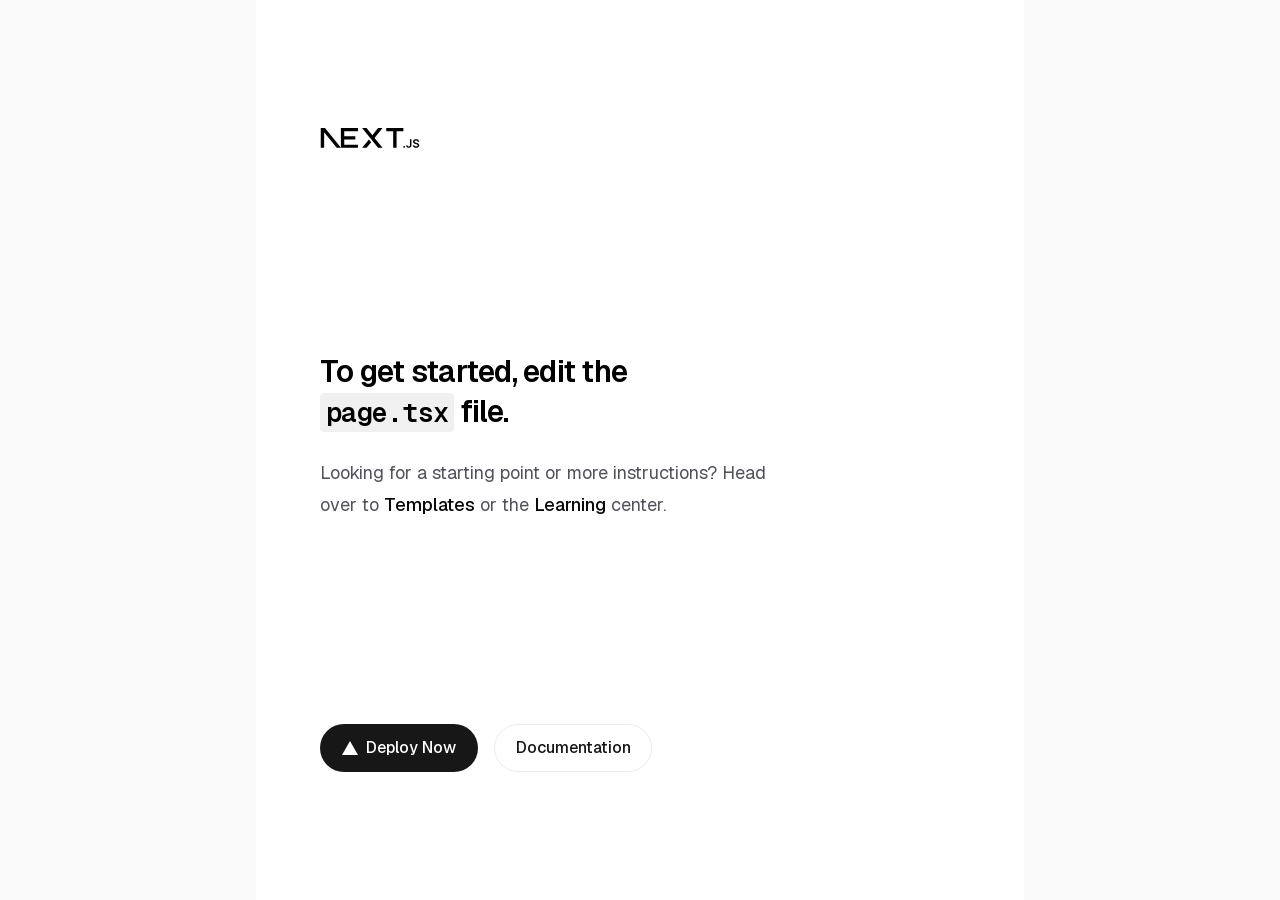
<file: index.html>
<!DOCTYPE html><html lang="en" class="geist_a71539c9-module__T19VSG__variable geist_mono_8d43a2aa-module__8Li5zG__variable h-full antialiased"><head><meta charSet="utf-8"/><meta name="viewport" content="width=device-width, initial-scale=1"/><link rel="preload" href="/_next/static/media/797e433ab948586e-s.p.0r6juujl39pe6.woff2" as="font" crossorigin="" type="font/woff2"/><link rel="preload" href="/_next/static/media/caa3a2e1cccd8315-s.p.0wgildi0cnwt9.woff2" as="font" crossorigin="" type="font/woff2"/><link rel="preload" as="image" href="/next.svg"/><link rel="stylesheet" href="/_next/static/chunks/29jzjx_omvru_.css" data-precedence="next"/><link rel="preload" as="script" fetchPriority="low" href="/_next/static/chunks/08zjdqzk41yqy.js"/><script src="/_next/static/chunks/3_ushc6hs6dyz.js" async=""></script><script src="/_next/static/chunks/04-wdg2-76qmx.js" async=""></script><script src="/_next/static/chunks/turbopack-0sdlwn_235yws.js" async=""></script><script src="/_next/static/chunks/1jos51lzvbvlz.js" async="" crossorigin=""></script><script src="/_next/static/chunks/2vnu0nbhou7-i.js" async="" crossorigin=""></script><title>Create Next App</title><meta name="description" content="Generated by create next app"/><link rel="icon" href="/favicon.ico?favicon.2vob68tjqpejf.ico" sizes="256x256" type="image/x-icon"/><meta name="next-size-adjust" content=""/><script src="/_next/static/chunks/0cz1d0mv5g_q7.js" noModule=""></script></head><body class="min-h-full flex flex-col"><div hidden=""><!--$--><!--/$--></div><div class="flex flex-col flex-1 items-center justify-center bg-zinc-50 font-sans dark:bg-black"><main class="flex flex-1 w-full max-w-3xl flex-col items-center justify-between py-32 px-16 bg-white dark:bg-black sm:items-start"><img alt="Next.js logo" width="100" height="20" decoding="async" data-nimg="1" class="dark:invert h-5 w-[100px]" style="color:transparent" src="/next.svg"/><div class="flex flex-col items-center gap-6 text-center sm:items-start sm:text-left"><h1 class="max-w-xs text-3xl font-semibold leading-10 tracking-tight text-black dark:text-zinc-50">To get started, edit the<!-- --> <code class="rounded bg-black/[.06] px-1.5 py-0.5 font-mono text-[0.9em] dark:bg-white/[.08]">page.tsx</code> <!-- -->file.</h1><p class="max-w-md text-lg leading-8 text-zinc-600 dark:text-zinc-400">Looking for a starting point or more instructions? Head over to<!-- --> <a href="https://vercel.com/templates?framework=next.js&amp;utm_source=create-next-app&amp;utm_medium=appdir-template-tw&amp;utm_campaign=create-next-app" class="font-medium text-zinc-950 dark:text-zinc-50">Templates</a> <!-- -->or the<!-- --> <a href="https://nextjs.org/learn?utm_source=create-next-app&amp;utm_medium=appdir-template-tw&amp;utm_campaign=create-next-app" class="font-medium text-zinc-950 dark:text-zinc-50">Learning</a> <!-- -->center.</p></div><div class="flex flex-col gap-4 text-base font-medium sm:flex-row"><a class="flex h-12 w-full items-center justify-center gap-2 rounded-full bg-foreground px-5 text-background transition-colors hover:bg-[#383838] dark:hover:bg-[#ccc] md:w-[158px]" href="https://vercel.com/new?utm_source=create-next-app&amp;utm_medium=appdir-template-tw&amp;utm_campaign=create-next-app" target="_blank" rel="noopener noreferrer"><img alt="Vercel logomark" loading="lazy" width="16" height="14" decoding="async" data-nimg="1" class="dark:invert h-[14px] w-4" style="color:transparent" src="/vercel.svg"/>Deploy Now</a><a class="flex h-12 w-full items-center justify-center rounded-full border border-solid border-black/[.08] px-5 transition-colors hover:border-transparent hover:bg-black/[.04] dark:border-white/[.145] dark:hover:bg-[#1a1a1a] md:w-[158px]" href="https://nextjs.org/docs?utm_source=create-next-app&amp;utm_medium=appdir-template-tw&amp;utm_campaign=create-next-app" target="_blank" rel="noopener noreferrer">Documentation</a></div></main></div><!--$--><!--/$--><script src="/_next/static/chunks/08zjdqzk41yqy.js" id="_R_" async=""></script><script>(self.__next_f=self.__next_f||[]).push([0])</script><script>self.__next_f.push([1,"1:\"$Sreact.fragment\"\n2:I[86968,[\"/_next/static/chunks/1jos51lzvbvlz.js\"],\"default\"]\n3:I[73465,[\"/_next/static/chunks/1jos51lzvbvlz.js\"],\"default\"]\n4:I[88022,[\"/_next/static/chunks/1jos51lzvbvlz.js\",\"/_next/static/chunks/2vnu0nbhou7-i.js\"],\"Image\"]\n8:I[87105,[\"/_next/static/chunks/1jos51lzvbvlz.js\"],\"default\",1]\n:HL[\"/_next/static/chunks/29jzjx_omvru_.css\",\"style\"]\n:HL[\"/_next/static/media/797e433ab948586e-s.p.0r6juujl39pe6.woff2\",\"font\",{\"crossOrigin\":\"\",\"type\":\"font/woff2\"}]\n:HL[\"/_next/static/media/caa3a2e1cccd8315-s.p.0wgildi0cnwt9.woff2\",\"font\",{\"crossOrigin\":\"\",\"type\":\"font/woff2\"}]\n0:{\"P\":null,\"c\":[\"\",\"\"],\"q\":\"\",\"i\":false,\"f\":[[[\"\",{\"children\":[\"__PAGE__\",{},\"$undefined\",\"$undefined\",4608]},\"$undefined\",\"$undefined\",4624],[[\"$\",\"$1\",\"c\",{\"children\":[[[\"$\",\"link\",\"0\",{\"rel\":\"stylesheet\",\"href\":\"/_next/static/chunks/29jzjx_omvru_.css\",\"precedence\":\"next\",\"crossOrigin\":\"$undefined\",\"nonce\":\"$undefined\"}],[\"$\",\"script\",\"script-0\",{\"src\":\"/_next/static/chunks/1jos51lzvbvlz.js\",\"async\":true,\"nonce\":\"$undefined\"}]],[\"$\",\"html\",null,{\"lang\":\"en\",\"className\":\"geist_a71539c9-module__T19VSG__variable geist_mono_8d43a2aa-module__8Li5zG__variable h-full antialiased\",\"children\":[\"$\",\"body\",null,{\"className\":\"min-h-full flex flex-col\",\"children\":[\"$\",\"$L2\",null,{\"parallelRouterKey\":\"children\",\"error\":\"$undefined\",\"errorStyles\":\"$undefined\",\"errorScripts\":\"$undefined\",\"template\":[\"$\",\"$L3\",null,{}],\"templateStyles\":\"$undefined\",\"templateScripts\":\"$undefined\",\"notFound\":[[[\"$\",\"title\",null,{\"children\":\"404: This page could not be found.\"}],[\"$\",\"div\",null,{\"style\":{\"fontFamily\":\"system-ui,\\\"Segoe UI\\\",Roboto,Helvetica,Arial,sans-serif,\\\"Apple Color Emoji\\\",\\\"Segoe UI Emoji\\\"\",\"height\":\"100vh\",\"textAlign\":\"center\",\"display\":\"flex\",\"flexDirection\":\"column\",\"alignItems\":\"center\",\"justifyContent\":\"center\"},\"children\":[\"$\",\"div\",null,{\"children\":[[\"$\",\"style\",null,{\"dangerouslySetInnerHTML\":{\"__html\":\"body{color:#000;background:#fff;margin:0}.next-error-h1{border-right:1px solid rgba(0,0,0,.3)}@media (prefers-color-scheme:dark){body{color:#fff;background:#000}.next-error-h1{border-right:1px solid rgba(255,255,255,.3)}}\"}}],[\"$\",\"h1\",null,{\"className\":\"next-error-h1\",\"style\":{\"display\":\"inline-block\",\"margin\":\"0 20px 0 0\",\"padding\":\"0 23px 0 0\",\"fontSize\":24,\"fontWeight\":500,\"verticalAlign\":\"top\",\"lineHeight\":\"49px\"},\"children\":404}],[\"$\",\"div\",null,{\"style\":{\"display\":\"inline-block\"},\"children\":[\"$\",\"h2\",null,{\"style\":{\"fontSize\":14,\"fontWeight\":400,\"lineHeight\":\"49px\",\"margin\":0},\"children\":\"This page could not be found.\"}]}]]}]}]],[]],\"forbidden\":\"$undefined\",\"unauthorized\":\"$undefined\"}]}]}]]}],{\"children\":[[\"$\",\"$1\",\"c\",{\"children\":[[\"$\",\"div\",null,{\"className\":\"flex flex-col flex-1 items-center justify-center bg-zinc-50 font-sans dark:bg-black\",\"children\":[\"$\",\"main\",null,{\"className\":\"flex flex-1 w-full max-w-3xl flex-col items-center justify-between py-32 px-16 bg-white dark:bg-black sm:items-start\",\"children\":[[\"$\",\"$L4\",null,{\"className\":\"dark:invert h-5 w-[100px]\",\"src\":\"/next.svg\",\"alt\":\"Next.js logo\",\"width\":100,\"height\":20,\"priority\":true}],[\"$\",\"div\",null,{\"className\":\"flex flex-col items-center gap-6 text-center sm:items-start sm:text-left\",\"children\":[[\"$\",\"h1\",null,{\"className\":\"max-w-xs text-3xl font-semibold leading-10 tracking-tight text-black dark:text-zinc-50\",\"children\":[\"To get started, edit the\",\" \",[\"$\",\"code\",null,{\"className\":\"rounded bg-black/[.06] px-1.5 py-0.5 font-mono text-[0.9em] dark:bg-white/[.08]\",\"children\":\"page.tsx\"}],\" \",\"file.\"]}],[\"$\",\"p\",null,{\"className\":\"max-w-md text-lg leading-8 text-zinc-600 dark:text-zinc-400\",\"children\":[\"Looking for a starting point or more instructions? Head over to\",\" \",[\"$\",\"a\",null,{\"href\":\"https://vercel.com/templates?framework=next.js\u0026utm_source=create-next-app\u0026utm_medium=appdir-template-tw\u0026utm_campaign=create-next-app\",\"className\":\"font-medium text-zinc-950 dark:text-zinc-50\",\"children\":\"Templates\"}],\" \",\"or the\",\" \",[\"$\",\"a\",null,{\"href\":\"https://nextjs.org/learn?utm_source=create-next-app\u0026utm_medium=appdir-template-tw\u0026utm_campaign=create-next-app\",\"className\":\"font-medium text-zinc-950 dark:text-zinc-50\",\"children\":\"Learning\"}],\" \",\"center.\"]}]]}],[\"$\",\"div\",null,{\"className\":\"flex flex-col gap-4 text-base font-medium sm:flex-row\",\"children\":[[\"$\",\"a\",null,{\"className\":\"flex h-12 w-full items-center justify-center gap-2 rounded-full bg-foreground px-5 text-background transition-colors hover:bg-[#383838] dark:hover:bg-[#ccc] md:w-[158px]\",\"href\":\"https://vercel.com/new?utm_source=create-next-app\u0026utm_medium=appdir-template-tw\u0026utm_campaign=create-next-app\",\"target\":\"_blank\",\"rel\":\"noopener noreferrer\",\"children\":[[\"$\",\"$L4\",null,{\"className\":\"dark:invert h-[14px] w-4\",\"src\":\"/vercel.svg\",\"alt\":\"Vercel logomark\",\"width\":16,\"height\":14}],\"Deploy Now\"]}],[\"$\",\"a\",null,{\"className\":\"flex h-12 w-full items-center justify-center rounded-full border border-solid border-black/[.08] px-5 transition-colors hover:border-transparent hover:bg-black/[.04] dark:border-white/[.145] dark:hover:bg-[#1a1a1a] md:w-[158px]\",\"href\":\"https://nextjs.org/docs?utm_source=create-next-app\u0026utm_medium=appdir-template-tw\u0026utm_campaign=create-next-app\",\"target\":\"_blank\",\"rel\":\"noopener noreferrer\",\"children\":\"Documentation\"}]]}]]}]}],[\"$L5\"],\"$L6\"]}],{},null,false,null]},null,false,null],\"$L7\",false]],\"m\":\"$undefined\",\"G\":[\"$8\",[\"$L9\"]],\"S\":true,\"h\":null,\"r\":\"$undefined\",\"s\":\"$undefined\",\"a\":\"$undefined\",\"l\":\"$undefined\",\"p\":\"$undefined\",\"d\":\"$undefined\",\"b\":\"Uks5qkcDutB-pNME5x-FC\"}\na:I[42064,[\"/_next/static/chunks/1jos51lzvbvlz.js\"],\"OutletBoundary\"]\nb:\"$Sreact.suspense\"\nd:I[42064,[\"/_next/static/chunks/1jos51lzvbvlz.js\"],\"ViewportBoundary\"]\nf:I[42064,[\"/_next/static/chunks/1jos51lzvbvlz.js\"],\"MetadataBoundary\"]\n5:[\"$\",\"script\",\"script-0\",{\"src\":\"/_next/static/chunks/2vnu0nbhou7-i.js\",\"async\":true,\"nonce\":\"$undefined\"}]\n6:[\"$\",\"$La\",null,{\"children\":[\"$\",\"$b\",null,{\"name\":\"Next.MetadataOutlet\",\"children\":\"$@c\"}]}]\n7:[\"$\",\"$1\",\"h\",{\"children\":[null,[\"$\",\"$Ld\",null,{\"children\":\"$Le\"}],[\"$\",\"div\",null,{\"hidden\":true,\"children\":[\"$\",\"$Lf\",null,{\"children\":[\"$\",\"$b\",null,{\"name\":\"Next.Metadata\",\"children\":\"$L10\"}]}]}],[\"$\",\"meta\",null,{\"name\":\"next-size-adjust\",\"content\":\"\"}]]}]\n9:[\"$\",\"link\",\"0\",{\"rel\":\"stylesheet\",\"href\":\"/_next/static/chunks/29jzjx_omvru_.css\",\"precedence\":\"next\",\"crossOrigin\":\"$undefined\",\"nonce\":\"$undefined\"}]\ne:[[\"$\",\"meta\",\"0\",{\"charSet\":\"utf-8\"}],[\"$\",\"meta\",\"1\",{\"name\":\"viewport\",\"content\":\"width=device-width, initial-scale=1\"}]]\n11:I[58179,[\"/_next/static/chunks/1jos51lzvbvlz.js\"],\"IconMark\"]\nc:null\n10:[[\"$\",\"title\",\"0\",{\"children\":\"Create Next App\"}],[\"$\",\"meta\",\"1\",{\"name\":\"description\",\"content\":\"Generated by create next app\"}],[\"$\",\"link\",\"2\",{\"rel\":\"icon\",\"href\":\"/favicon.ico?favicon.2vob68tjqpejf.ico\",\"sizes\":\"256x256\",\"type\":\"image/x-icon\"}],[\"$\",\"$L11\",\"3\",{}]]\n"])</script></body></html>
</file>
<file: _next/static/chunks/29jzjx_omvru_.css>
@font-face{font-family:Geist;font-style:normal;font-weight:100 900;font-display:swap;src:url(../media/fef07dbb0973bf53-s.3p2_lha1f2xer.woff2)format("woff2");unicode-range:U+460-52F,U+1C80-1C8A,U+20B4,U+2DE0-2DFF,U+A640-A69F,U+FE2E-FE2F}@font-face{font-family:Geist;font-style:normal;font-weight:100 900;font-display:swap;src:url(../media/8a480f0b521d4e75-s.1qq4vpdcun5oj.woff2)format("woff2");unicode-range:U+301,U+400-45F,U+490-491,U+4B0-4B1,U+2116}@font-face{font-family:Geist;font-style:normal;font-weight:100 900;font-display:swap;src:url(../media/53b9e256198e5412-s.390ncx5urfkfu.woff2)format("woff2");unicode-range:U+102-103,U+110-111,U+128-129,U+168-169,U+1A0-1A1,U+1AF-1B0,U+300-301,U+303-304,U+308-309,U+323,U+329,U+1EA0-1EF9,U+20AB}@font-face{font-family:Geist;font-style:normal;font-weight:100 900;font-display:swap;src:url(../media/7178b3e590c64307-s.21jp631_3pja2.woff2)format("woff2");unicode-range:U+100-2BA,U+2BD-2C5,U+2C7-2CC,U+2CE-2D7,U+2DD-2FF,U+304,U+308,U+329,U+1D00-1DBF,U+1E00-1E9F,U+1EF2-1EFF,U+2020,U+20A0-20AB,U+20AD-20C0,U+2113,U+2C60-2C7F,U+A720-A7FF}@font-face{font-family:Geist;font-style:normal;font-weight:100 900;font-display:swap;src:url(../media/caa3a2e1cccd8315-s.p.0wgildi0cnwt9.woff2)format("woff2");unicode-range:U+??,U+131,U+152-153,U+2BB-2BC,U+2C6,U+2DA,U+2DC,U+304,U+308,U+329,U+2000-206F,U+20AC,U+2122,U+2191,U+2193,U+2212,U+2215,U+FEFF,U+FFFD}@font-face{font-family:Geist Fallback;src:local(Arial);ascent-override:95.94%;descent-override:28.16%;line-gap-override:0.0%;size-adjust:104.76%}.geist_a71539c9-module__T19VSG__className{font-family:Geist,Geist Fallback;font-style:normal}.geist_a71539c9-module__T19VSG__variable{--font-geist-sans:"Geist", "Geist Fallback"}
@font-face{font-family:Geist Mono;font-style:normal;font-weight:100 900;font-display:swap;src:url(../media/5ce348bf30bf5439-s.31988l_ccedte.woff2)format("woff2");unicode-range:U+460-52F,U+1C80-1C8A,U+20B4,U+2DE0-2DFF,U+A640-A69F,U+FE2E-FE2F}@font-face{font-family:Geist Mono;font-style:normal;font-weight:100 900;font-display:swap;src:url(../media/4fa387ec64143e14-s.2tuy5pz7dlieh.woff2)format("woff2");unicode-range:U+301,U+400-45F,U+490-491,U+4B0-4B1,U+2116}@font-face{font-family:Geist Mono;font-style:normal;font-weight:100 900;font-display:swap;src:url(../media/6306c77e7c8268e4-s.2dbetqa9o8jxf.woff2)format("woff2");unicode-range:U+2000-2001,U+2004-2008,U+200A,U+23B8-23BD,U+2500-259F}@font-face{font-family:Geist Mono;font-style:normal;font-weight:100 900;font-display:swap;src:url(../media/7d817b4c03b0c5f1-s.1uyisp29ctx0d.woff2)format("woff2");unicode-range:U+102-103,U+110-111,U+128-129,U+168-169,U+1A0-1A1,U+1AF-1B0,U+300-301,U+303-304,U+308-309,U+323,U+329,U+1EA0-1EF9,U+20AB}@font-face{font-family:Geist Mono;font-style:normal;font-weight:100 900;font-display:swap;src:url(../media/bbc41e54d2fcbd21-s.1rgnod-3esatf.woff2)format("woff2");unicode-range:U+100-2BA,U+2BD-2C5,U+2C7-2CC,U+2CE-2D7,U+2DD-2FF,U+304,U+308,U+329,U+1D00-1DBF,U+1E00-1E9F,U+1EF2-1EFF,U+2020,U+20A0-20AB,U+20AD-20C0,U+2113,U+2C60-2C7F,U+A720-A7FF}@font-face{font-family:Geist Mono;font-style:normal;font-weight:100 900;font-display:swap;src:url(../media/797e433ab948586e-s.p.0r6juujl39pe6.woff2)format("woff2");unicode-range:U+??,U+131,U+152-153,U+2BB-2BC,U+2C6,U+2DA,U+2DC,U+304,U+308,U+329,U+2000-206F,U+20AC,U+2122,U+2191,U+2193,U+2212,U+2215,U+FEFF,U+FFFD}@font-face{font-family:Geist Mono Fallback;src:local(Arial);ascent-override:74.67%;descent-override:21.92%;line-gap-override:0.0%;size-adjust:134.59%}.geist_mono_8d43a2aa-module__8Li5zG__className{font-family:Geist Mono,Geist Mono Fallback;font-style:normal}.geist_mono_8d43a2aa-module__8Li5zG__variable{--font-geist-mono:"Geist Mono", "Geist Mono Fallback"}
@layer properties{@supports (((-webkit-hyphens:none)) and (not (margin-trim:inline))) or ((-moz-orient:inline) and (not (color:rgb(from red r g b)))){*,:before,:after,::backdrop{--tw-border-style:solid;--tw-leading:initial;--tw-font-weight:initial;--tw-tracking:initial;--tw-blur:initial;--tw-brightness:initial;--tw-contrast:initial;--tw-grayscale:initial;--tw-hue-rotate:initial;--tw-invert:initial;--tw-opacity:initial;--tw-saturate:initial;--tw-sepia:initial;--tw-drop-shadow:initial;--tw-drop-shadow-color:initial;--tw-drop-shadow-alpha:100%;--tw-drop-shadow-size:initial}}}@layer theme{:root,:host{--color-zinc-50:#fafafa;--color-zinc-400:#9f9fa9;--color-zinc-600:#52525c;--color-zinc-950:#09090b;--color-black:#000;--color-white:#fff;--spacing:.25rem;--container-xs:20rem;--container-md:28rem;--container-3xl:48rem;--text-base:1rem;--text-base--line-height:calc(1.5 / 1);--text-lg:1.125rem;--text-lg--line-height:calc(1.75 / 1.125);--text-3xl:1.875rem;--text-3xl--line-height:calc(2.25 / 1.875);--font-weight-medium:500;--font-weight-semibold:600;--tracking-tight:-.025em;--default-transition-duration:.15s;--default-transition-timing-function:cubic-bezier(.4, 0, .2, 1);--default-font-family:var(--font-geist-sans);--default-mono-font-family:var(--font-geist-mono)}@supports (color:lab(0% 0 0)){:root,:host{--color-zinc-50:lab(98.26% 0 0);--color-zinc-400:lab(65.6464% 1.53497 -5.42429);--color-zinc-600:lab(35.1166% 1.78212 -6.1173);--color-zinc-950:lab(2.51107% .242703 -.886115)}}}@layer base{*,:after,:before,::backdrop{box-sizing:border-box;border:0 solid;margin:0;padding:0}::file-selector-button{box-sizing:border-box;border:0 solid;margin:0;padding:0}html,:host{-webkit-text-size-adjust:100%;tab-size:4;line-height:1.5;font-family:var(--default-font-family,-apple-system, BlinkMacSystemFont, "Segoe UI", Roboto, "Helvetica Neue", "Noto Sans", Arial, sans-serif, "Apple Color Emoji", "Segoe UI Emoji", "Segoe UI Symbol", "Noto Color Emoji");font-feature-settings:var(--default-font-feature-settings,normal);font-variation-settings:var(--default-font-variation-settings,normal);-webkit-tap-highlight-color:transparent}hr{height:0;color:inherit;border-top-width:1px}abbr:where([title]){-webkit-text-decoration:underline dotted;text-decoration:underline dotted}h1,h2,h3,h4,h5,h6{font-size:inherit;font-weight:inherit}a{color:inherit;-webkit-text-decoration:inherit;-webkit-text-decoration:inherit;-webkit-text-decoration:inherit;-webkit-text-decoration:inherit;text-decoration:inherit}b,strong{font-weight:bolder}code,kbd,samp,pre{font-family:var(--default-mono-font-family,ui-monospace, SFMono-Regular, Menlo, Monaco, Consolas, "Liberation Mono", "Courier New", monospace);font-feature-settings:var(--default-mono-font-feature-settings,normal);font-variation-settings:var(--default-mono-font-variation-settings,normal);font-size:1em}small{font-size:80%}sub,sup{vertical-align:baseline;font-size:75%;line-height:0;position:relative}sub{bottom:-.25em}sup{top:-.5em}table{text-indent:0;border-color:inherit;border-collapse:collapse}:-moz-focusring:where(:not(iframe)){outline:auto}progress{vertical-align:baseline}summary{display:list-item}ol,ul,menu{list-style:none}img,svg,video,canvas,audio,iframe,embed,object{vertical-align:middle;display:block}img,video{max-width:100%;height:auto}button,input,select,optgroup,textarea{font:inherit;font-feature-settings:inherit;font-variation-settings:inherit;letter-spacing:inherit;color:inherit;opacity:1;background-color:#0000;border-radius:0}::file-selector-button{font:inherit;font-feature-settings:inherit;font-variation-settings:inherit;letter-spacing:inherit;color:inherit;opacity:1;background-color:#0000;border-radius:0}:where(select:is([multiple],[size])) optgroup{font-weight:bolder}:where(select:is([multiple],[size])) optgroup option{padding-inline-start:20px}::file-selector-button{margin-inline-end:4px}::placeholder{opacity:1}@supports (not ((-webkit-appearance:-apple-pay-button))) or (contain-intrinsic-size:1px){::placeholder{color:currentColor}@supports (color:color-mix(in lab, red, red)){::placeholder{color:color-mix(in oklab, currentcolor 50%, transparent)}}}textarea{resize:vertical}::-webkit-search-decoration{-webkit-appearance:none}::-webkit-date-and-time-value{min-height:1lh;text-align:inherit}::-webkit-datetime-edit{display:inline-flex}::-webkit-datetime-edit-fields-wrapper{padding:0}::-webkit-datetime-edit{padding-block:0}::-webkit-datetime-edit-year-field{padding-block:0}::-webkit-datetime-edit-month-field{padding-block:0}::-webkit-datetime-edit-day-field{padding-block:0}::-webkit-datetime-edit-hour-field{padding-block:0}::-webkit-datetime-edit-minute-field{padding-block:0}::-webkit-datetime-edit-second-field{padding-block:0}::-webkit-datetime-edit-millisecond-field{padding-block:0}::-webkit-datetime-edit-meridiem-field{padding-block:0}::-webkit-calendar-picker-indicator{line-height:1}:-moz-ui-invalid{box-shadow:none}button,input:where([type=button],[type=reset],[type=submit]){appearance:button}::file-selector-button{appearance:button}::-webkit-inner-spin-button{height:auto}::-webkit-outer-spin-button{height:auto}[hidden]:where(:not([hidden=until-found])){display:none!important}}@layer components;@layer utilities{.visible{visibility:visible}.static{position:static}.block{display:block}.contents{display:contents}.flex{display:flex}.h-5{height:calc(var(--spacing) * 5)}.h-12{height:calc(var(--spacing) * 12)}.h-\[14px\]{height:14px}.h-full{height:100%}.min-h-full{min-height:100%}.w-4{width:calc(var(--spacing) * 4)}.w-\[100px\]{width:100px}.w-full{width:100%}.max-w-3xl{max-width:var(--container-3xl)}.max-w-md{max-width:var(--container-md)}.max-w-xs{max-width:var(--container-xs)}.flex-1{flex:1}.flex-col{flex-direction:column}.items-center{align-items:center}.justify-between{justify-content:space-between}.justify-center{justify-content:center}.gap-2{gap:calc(var(--spacing) * 2)}.gap-4{gap:calc(var(--spacing) * 4)}.gap-6{gap:calc(var(--spacing) * 6)}.rounded{border-radius:.25rem}.rounded-full{border-radius:3.40282e38px}.border{border-style:var(--tw-border-style);border-width:1px}.border-solid{--tw-border-style:solid;border-style:solid}.border-black\/\[\.08\]{border-color:#00000014}@supports (color:color-mix(in lab, red, red)){.border-black\/\[\.08\]{border-color:color-mix(in oklab, var(--color-black) 8%, transparent)}}.bg-black\/\[\.06\]{background-color:#0000000f}@supports (color:color-mix(in lab, red, red)){.bg-black\/\[\.06\]{background-color:color-mix(in oklab, var(--color-black) 6%, transparent)}}.bg-foreground{background-color:var(--foreground)}.bg-white{background-color:var(--color-white)}.bg-zinc-50{background-color:var(--color-zinc-50)}.px-1\.5{padding-inline:calc(var(--spacing) * 1.5)}.px-5{padding-inline:calc(var(--spacing) * 5)}.px-16{padding-inline:calc(var(--spacing) * 16)}.py-0\.5{padding-block:calc(var(--spacing) * .5)}.py-32{padding-block:calc(var(--spacing) * 32)}.text-center{text-align:center}.font-mono{font-family:var(--font-geist-mono)}.font-sans{font-family:var(--font-geist-sans)}.text-3xl{font-size:var(--text-3xl);line-height:var(--tw-leading,var(--text-3xl--line-height))}.text-base{font-size:var(--text-base);line-height:var(--tw-leading,var(--text-base--line-height))}.text-lg{font-size:var(--text-lg);line-height:var(--tw-leading,var(--text-lg--line-height))}.text-\[0\.9em\]{font-size:.9em}.leading-8{--tw-leading:calc(var(--spacing) * 8);line-height:calc(var(--spacing) * 8)}.leading-10{--tw-leading:calc(var(--spacing) * 10);line-height:calc(var(--spacing) * 10)}.font-medium{--tw-font-weight:var(--font-weight-medium);font-weight:var(--font-weight-medium)}.font-semibold{--tw-font-weight:var(--font-weight-semibold);font-weight:var(--font-weight-semibold)}.tracking-tight{--tw-tracking:var(--tracking-tight);letter-spacing:var(--tracking-tight)}.text-background{color:var(--background)}.text-black{color:var(--color-black)}.text-zinc-600{color:var(--color-zinc-600)}.text-zinc-950{color:var(--color-zinc-950)}.antialiased{-webkit-font-smoothing:antialiased;-moz-osx-font-smoothing:grayscale}.transition-colors{transition-property:color,background-color,border-color,outline-color,text-decoration-color,fill,stroke,--tw-gradient-from,--tw-gradient-via,--tw-gradient-to;transition-timing-function:var(--tw-ease,var(--default-transition-timing-function));transition-duration:var(--tw-duration,var(--default-transition-duration))}@media (hover:hover){.hover\:border-transparent:hover{border-color:#0000}.hover\:bg-\[\#383838\]:hover{background-color:#383838}.hover\:bg-black\/\[\.04\]:hover{background-color:#0000000a}@supports (color:color-mix(in lab, red, red)){.hover\:bg-black\/\[\.04\]:hover{background-color:color-mix(in oklab, var(--color-black) 4%, transparent)}}}@media (min-width:40rem){.sm\:flex-row{flex-direction:row}.sm\:items-start{align-items:flex-start}.sm\:text-left{text-align:left}}@media (min-width:48rem){.md\:w-\[158px\]{width:158px}}@media (prefers-color-scheme:dark){.dark\:border-white\/\[\.145\]{border-color:#ffffff25}@supports (color:color-mix(in lab, red, red)){.dark\:border-white\/\[\.145\]{border-color:color-mix(in oklab, var(--color-white) 14.5%, transparent)}}.dark\:bg-black{background-color:var(--color-black)}.dark\:bg-white\/\[\.08\]{background-color:#ffffff14}@supports (color:color-mix(in lab, red, red)){.dark\:bg-white\/\[\.08\]{background-color:color-mix(in oklab, var(--color-white) 8%, transparent)}}.dark\:text-zinc-50{color:var(--color-zinc-50)}.dark\:text-zinc-400{color:var(--color-zinc-400)}.dark\:invert{--tw-invert:invert(100%);filter:var(--tw-blur,) var(--tw-brightness,) var(--tw-contrast,) var(--tw-grayscale,) var(--tw-hue-rotate,) var(--tw-invert,) var(--tw-saturate,) var(--tw-sepia,) var(--tw-drop-shadow,)}@media (hover:hover){.dark\:hover\:bg-\[\#1a1a1a\]:hover{background-color:#1a1a1a}.dark\:hover\:bg-\[\#ccc\]:hover{background-color:#ccc}}}}:root{--background:#fff;--foreground:#171717}@media (prefers-color-scheme:dark){:root{--background:#0a0a0a;--foreground:#ededed}}body{background:var(--background);color:var(--foreground);font-family:Arial,Helvetica,sans-serif}@property --tw-border-style{syntax:"*";inherits:false;initial-value:solid}@property --tw-leading{syntax:"*";inherits:false}@property --tw-font-weight{syntax:"*";inherits:false}@property --tw-tracking{syntax:"*";inherits:false}@property --tw-blur{syntax:"*";inherits:false}@property --tw-brightness{syntax:"*";inherits:false}@property --tw-contrast{syntax:"*";inherits:false}@property --tw-grayscale{syntax:"*";inherits:false}@property --tw-hue-rotate{syntax:"*";inherits:false}@property --tw-invert{syntax:"*";inherits:false}@property --tw-opacity{syntax:"*";inherits:false}@property --tw-saturate{syntax:"*";inherits:false}@property --tw-sepia{syntax:"*";inherits:false}@property --tw-drop-shadow{syntax:"*";inherits:false}@property --tw-drop-shadow-color{syntax:"*";inherits:false}@property --tw-drop-shadow-alpha{syntax:"<percentage>";inherits:false;initial-value:100%}@property --tw-drop-shadow-size{syntax:"*";inherits:false}
</file>
